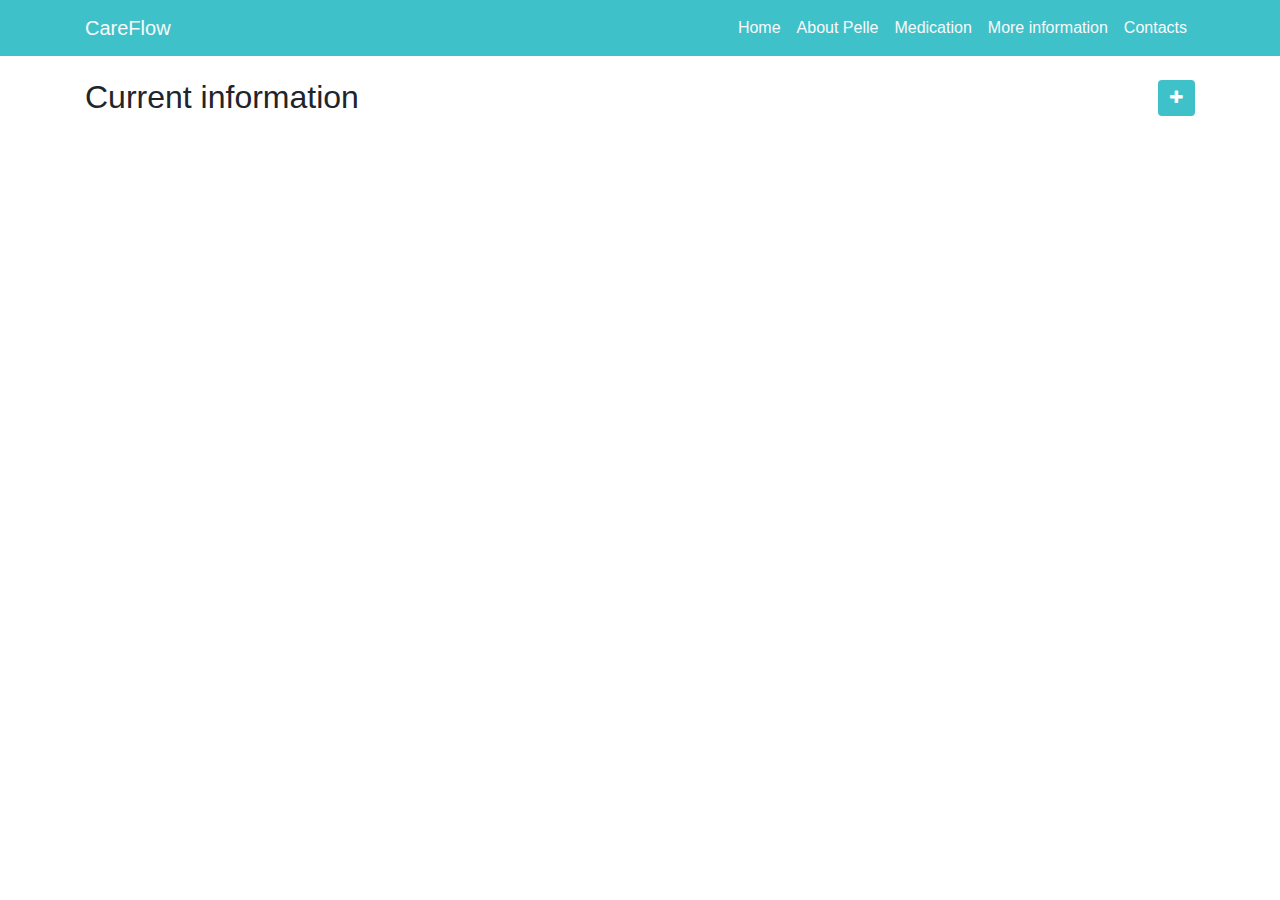
<file: main/index.html>
<!DOCTYPE html>
<html lang="en">

<head>

  <meta charset="utf-8">
  <meta name="viewport" content="width=device-width, initial-scale=1, shrink-to-fit=no">
  <meta name="description" content="">
  <meta name="author" content="">

  <title>CareFlow</title>

  <!-- Bootstrap core CSS -->
  <link href="vendor/bootstrap/css/bootstrap.min.css" rel="stylesheet">

  <!-- Custom styles for this template -->
  <link href="css/style.css" rel="stylesheet">

  <!-- Bootstrap core JavaScript -->
  <script src="vendor/jquery/jquery.min.js"></script>
  <script src="vendor/popper/popper.min.js"></script>
  <script src="vendor/bootstrap/js/bootstrap.min.js"></script>

  <link href="https://maxcdn.bootstrapcdn.com/font-awesome/4.7.0/css/font-awesome.min.css" rel="stylesheet">
</head>

<body>

<!-- Navigation -->
<nav class="navbar fixed-top navbar-expand-lg navbar-light fixed-top" style="background-color: #3fc1c9;">
  <div class="container">
    <a class="navbar-brand text-light" href="index.html">CareFlow</a>
    <button class="navbar-toggler navbar-toggler-right" type="button" data-toggle="collapse" data-target="#navbarResponsive" aria-controls="navbarResponsive" aria-expanded="false" aria-label="Toggle navigation">
      <span class="navbar-toggler-icon"></span>
    </button>
    <div class="collapse navbar-collapse" id="navbarResponsive">
      <ul class="navbar-nav ml-auto">
        <li class="nav-item">
          <a class="nav-link text-light" href="index.html">Home</a>
        </li>
        <li class="nav-item">
          <a class="nav-link text-light" href="about.html">About Pelle</a>
        </li>
        <li class="nav-item">
          <a class="nav-link text-light" href="medication.html">Medication</a>
        </li>
        <li class="nav-item">
          <a class="nav-link text-light" href="more_information.html">More information</a>
        </li>
        <li class="nav-item">
          <a class="nav-link text-light" href="contacts.html">Contacts</a>
        </li>
      </ul>
    </div>
  </div>
</nav>

<!-- Page Content -->
<div class="container">

  <div class="row">
    <div class="col-10">
      <h2 class="my-4 careflow-text-dark">Current information</h2>
    </div>

    <div class="col align-self-center">
      <button type="button" style="float:right; border-style:none; background-color: #3fc1c9;" class="btn btn-primary" data-toggle="modal" data-target="#add_info_page">
        <span class="fa fa-plus"></span>
      </button>
    </div>
  </div>

  <div id="events_list" class="list-group"></div>

  <!-- Modal -->
  <div class="modal fade" id="add_info_page" tabindex="-1" role="dialog" aria-labelledby="exampleModalLabel" aria-hidden="true">
    <div class="modal-dialog" role="document">
      <div class="modal-content">
        <div class="modal-header">
          <h5 class="modal-title careflow-text-dark" id="exampleModalLabel">Add new information</h5>
          <button type="button" class="close" data-dismiss="modal" aria-label="Close">
            <span aria-hidden="true">&times;</span>
          </button>
        </div>
        <div class="modal-body">
        <form>
          <div class="form-group">
            <label class="careflow-text-dark" for="inputsm">Tags</label>
            <br />
            <div class="btn-group" role="group" aria-label="Basic example" data-toggle="buttons">
              <button type="button" id="tag_family" value="family" class="btn btn-outline-info disabled">Family</button>
              <button type="button" id="tag_school" value="school" class="btn btn-outline-success disabled">School</button>
              <button type="button" id="tag_daycare" value="daycare" class="btn btn-outline-warning disabled">Daycare</button>
              <button type="button" id="tag_medical" value="medical" class="btn btn-outline-danger disabled">Medical</button>
            </div>
          </div>
          <label class="careflow-text-dark" for="comment">Comment:</label>
          <textarea class="form-control mb-4 careflow-text-dark" rows="5" id="comment" name="description"></textarea>
        </form>

        </div>
        <div class="modal-footer">
          <button type="button" class="btn btn-secondary" data-dismiss="modal">Close</button>
          <button type="button" style="border-style:none; background-color: #3fc1c9;" class="btn btn-primary" data-dismiss="modal" onclick="on_submit()">New post</button>
        </div>
      </div>
    </div>
  </div>

  <script type="text/javascript">
      $(document).ready(function() {
          $.get("http://127.0.0.1:5000/current_events/", function(data, status) {
              var arr = JSON.parse(data);

              for (var i = 0; i < arr.length; i++) {
                  var json = arr[i];

                  var list_item = $('<a class="list-group-item m-1 careflow-text-dark careflow-list-item"></a>');
                  list_item.append('<h4 class="careflow-text-dark">' + json.date + '</h4>');
                  if(json.labels)
                  {
                      for (var j = 0; j < json.labels.length; j++) {
                          var badge_label = 'badge-primary';
                          console.log(json.labels);
                          switch(json.labels[j]){
                              case 'daycare':
                                  badge_label = 'badge-warning';
                                  break;
                              case 'medical':
                                  badge_label = 'badge-danger';
                                  break;
                              case 'family':
                                  badge_label = 'badge-info';
                                  break;
                              case 'school':
                                  badge_label = 'badge-success';
                                  break;
                          }
                          console.log(badge_label);
                          list_item.append('<span class="badge ' + badge_label + '">' + json.labels[j] + '</span> ');
                      }
                  }
                  list_item.append('<p class="list-group-item-text careflow-text-dark">' + json.data + '</p>');

                  $("#events_list").append(list_item);
              }
          });
      });

      on_submit = () => {
          $.ajax({
            type: 'POST',
            url: 'http://127.0.0.1:5000/add_event/',
            data: JSON.stringify({'labels':  get_labels(), 'data':document.getElementById('comment').value}),
            contentType: 'application/json',
            success: on_submit_success
            });
      }

      on_submit_success = () => {
        location.reload();
      }

      get_labels = () => {
        var json = [];

        if ($("#tag_family").hasClass("active")) {
          json.push("family");
        } if ($("#tag_school").hasClass("active")) {
          json.push("school");
        } if ($("#tag_daycare").hasClass("active")) {
          json.push("daycare");
        } if ($("#tag_medical").hasClass("active")) {
          json.push("medical");
        }

        return json;
      }
  </script>

</div>
<!-- /.container -->

</body>

</html>
</file>
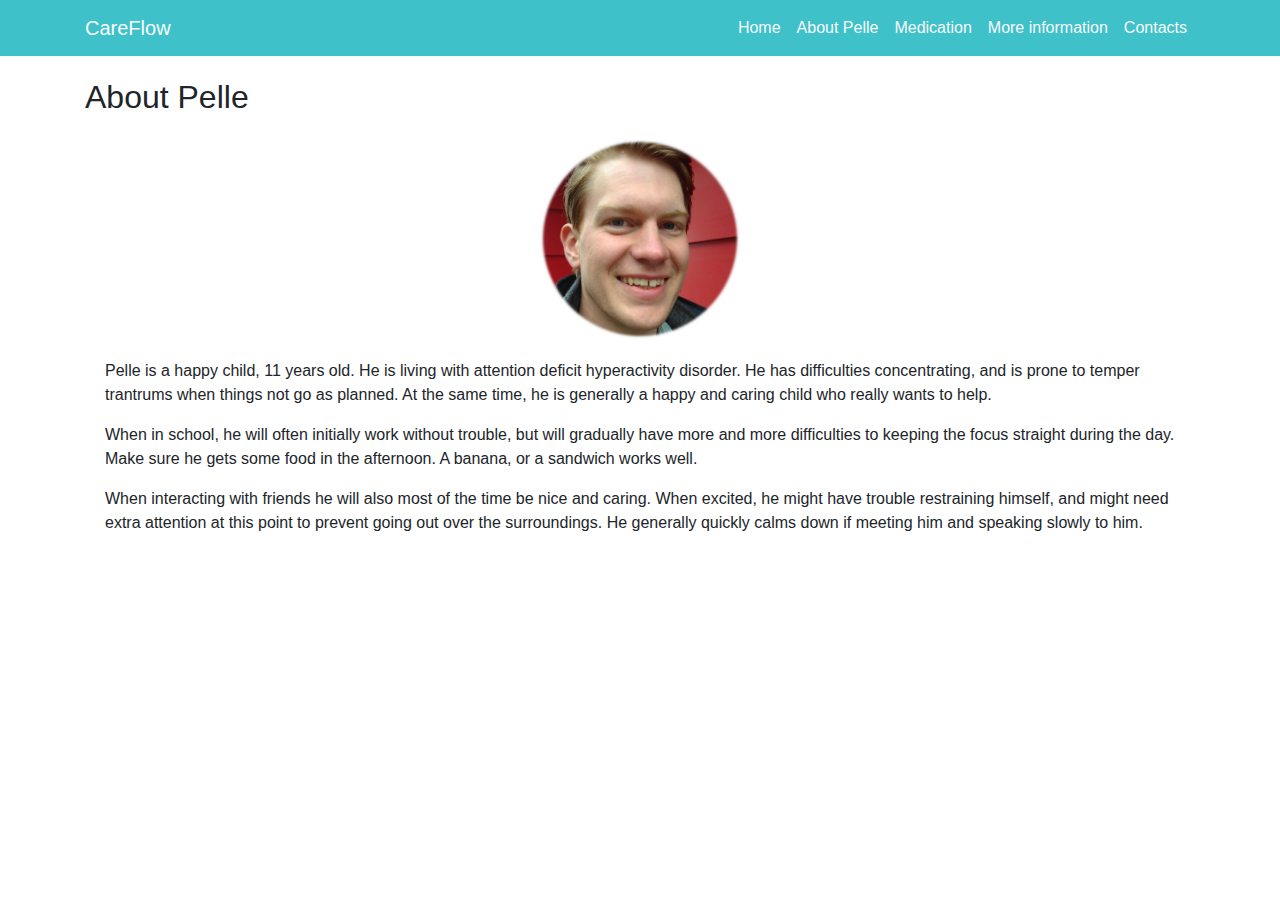
<file: main/about.html>
<!DOCTYPE html>
<html lang="en">

  <head>

    <meta charset="utf-8">
    <meta name="viewport" content="width=device-width, initial-scale=1, shrink-to-fit=no">
    <meta name="description" content="">
    <meta name="author" content="">

    <title>Careflow</title>

    <!-- Bootstrap core CSS -->
    <link href="vendor/bootstrap/css/bootstrap.min.css" rel="stylesheet">

    <!-- Custom styles for this template -->
    <link href="css/style.css" rel="stylesheet">

  </head>

  <body>

    <!-- Navigation -->
    <nav class="navbar fixed-top navbar-expand-lg navbar-light fixed-top" style="background-color: #3fc1c9;">
      <div class="container">
        <a class="navbar-brand text-light" href="index.html">CareFlow</a>
        <button class="navbar-toggler navbar-toggler-right" type="button" data-toggle="collapse" data-target="#navbarResponsive" aria-controls="navbarResponsive" aria-expanded="false" aria-label="Toggle navigation">
          <span class="navbar-toggler-icon"></span>
        </button>
        <div class="collapse navbar-collapse" id="navbarResponsive">
          <ul class="navbar-nav ml-auto">
            <li class="nav-item">
              <a class="nav-link text-light" href="index.html">Home</a>
            </li>
            <li class="nav-item">
              <a class="nav-link text-light" href="about.html">About Pelle</a>
            </li>
            <li class="nav-item">
              <a class="nav-link text-light" href="medication.html">Medication</a>
            </li>
            <li class="nav-item">
              <a class="nav-link text-light" href="more_information.html">More information</a>
            </li>
            <li class="nav-item">
              <a class="nav-link text-light" href="contacts.html">Contacts</a>
            </li>
          </ul>
        </div>
      </div>
    </nav>

    <!-- Page Content -->
    <div class="container">
      <h2 class="my-4 careflow-text-dark">About Pelle</h2>
      <div id="child_portrait" class="row justify-content-center">
        <img src="child_portrait_circle.jpg" alt="child portrait" width=200px height='100%' />
      </div>

      <div id="about_text" class="row justify-content-center">
        <p class="careflow-text-dark">
          Pelle is a happy child, 11 years old. He is living with attention deficit
          hyperactivity disorder. He has difficulties concentrating, and is prone to temper trantrums
          when things not go as planned. At the same time, he is generally a happy and caring child
          who really wants to help.
        </p>

        <p class="careflow-text-dark">
          When in school, he will often initially work without trouble, but will gradually have
          more and more difficulties to keeping the focus straight during the day.
          Make sure he gets some food in the afternoon. A banana, or a sandwich works well.
        </p>

        <p class="careflow-text-dark">
          When interacting with friends he will also most of the time be nice and caring. When excited,
          he might have trouble restraining himself, and might need extra attention at this point
          to prevent going out over the surroundings. He generally quickly calms down if meeting him
          and speaking slowly to him.
        </p>
      </div>
    </div>

    <!-- Bootstrap core JavaScript -->
    <script src="vendor/jquery/jquery.min.js"></script>
    <script src="vendor/popper/popper.min.js"></script>
    <script src="vendor/bootstrap/js/bootstrap.min.js"></script>

  </body>

</html>
</file>
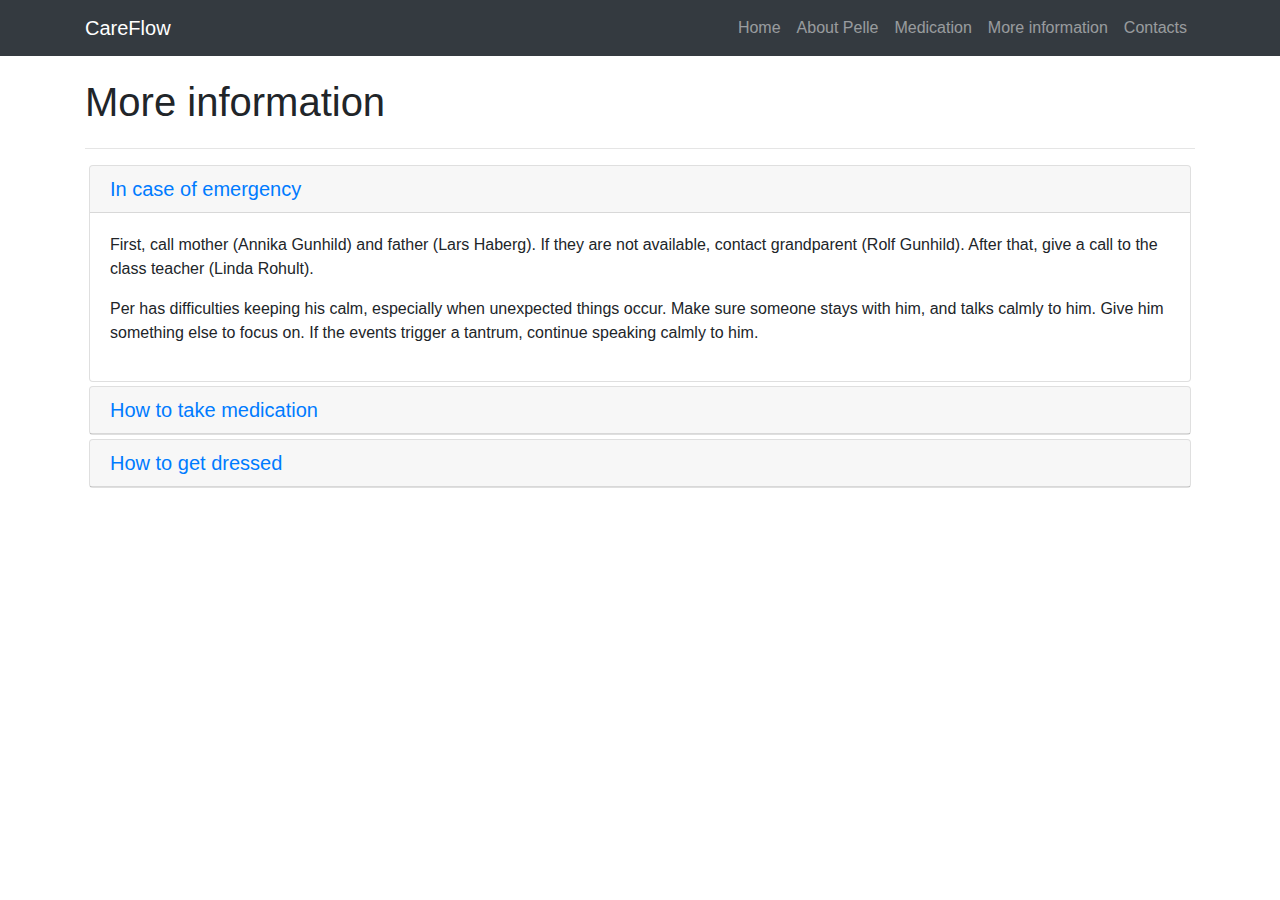
<file: main/checklists.html>
<!DOCTYPE html>
<html lang="en">

  <head>

    <meta charset="utf-8">
    <meta name="viewport" content="width=device-width, initial-scale=1, shrink-to-fit=no">
    <meta name="description" content="">
    <meta name="author" content="">

    <title>OpenHack17 Göteborg - JODD</title>

    <!-- Bootstrap core CSS -->
    <link href="vendor/bootstrap/css/bootstrap.min.css" rel="stylesheet">

    <!-- Custom styles for this template -->
    <link href="css/style.css" rel="stylesheet">

  </head>

  <body>

    <!-- Navigation -->
    <nav class="navbar fixed-top navbar-expand-lg navbar-dark bg-dark fixed-top">
      <div class="container">
        <a class="navbar-brand" href="index.html">CareFlow</a>
        <button class="navbar-toggler navbar-toggler-right" type="button" data-toggle="collapse" data-target="#navbarResponsive" aria-controls="navbarResponsive" aria-expanded="false" aria-label="Toggle navigation">
          <span class="navbar-toggler-icon"></span>
        </button>
        <div class="collapse navbar-collapse" id="navbarResponsive">
          <ul class="navbar-nav ml-auto">
            <li class="nav-item">
              <a class="nav-link" href="index.html">Home</a>
            </li>
            <li class="nav-item">
              <a class="nav-link" href="about.html">About Pelle</a>
            </li>
            <li class="nav-item">
              <a class="nav-link" href="medication.html">Medication</a>
            </li>
            <li class="nav-item">
              <a class="nav-link" href="checklists.html">More information</a>
            </li>
            <li class="nav-item">
              <a class="nav-link" href="contacts.html">Contacts</a>
            </li>
          </ul>
        </div>
      </div>
    </nav>

    <!-- Bootstrap core JavaScript -->
    <script src="vendor/jquery/jquery.min.js"></script>
    <script src="vendor/popper/popper.min.js"></script>
    <script src="vendor/bootstrap/js/bootstrap.min.js"></script>

    <!-- Page Content -->
    <div class="container">

      <h1 class="my-4">More information</h1>

      <hr>

	  <div class="mb-4" id="accordion" role="tablist" aria-multiselectable="true">
        <div class="card m-1">
          <div class="card-header" role="tab" id="headingOne">
            <h5 class="mb-0">
              <a data-toggle="collapse" data-parent="#accordion" href="#collapseOne" aria-expanded="true" aria-controls="collapseOne">In case of emergency</a>
            </h5>
          </div>

          <div id="collapseOne" class="collapse show" role="tabpanel" aria-labelledby="headingOne">
            <div class="card-body">
              <p>
                First, call mother (Annika Gunhild) and father (Lars Haberg).
                If they are not available, contact grandparent (Rolf Gunhild).
                After that, give a call to the class teacher (Linda Rohult).
              </p>
              <p>
                Per has difficulties keeping his calm, especially when unexpected things
                occur. Make sure someone stays with him, and talks calmly to him.
                Give him something else to focus on. If the events trigger a tantrum,
                continue speaking calmly to him.
              </p>
            </div>
          </div>
        </div>
        <div class="card m-1">
          <div class="card-header" role="tab" id="headingTwo">
            <h5 class="mb-0">
              <a class="collapsed" data-toggle="collapse" data-parent="#accordion" href="#collapseTwo" aria-expanded="false" aria-controls="collapseTwo">How to take medication
              </a>
            </h5>
          </div>
          <div id="collapseTwo" class="collapse" role="tabpanel" aria-labelledby="headingTwo">
            <div class="card-body">
              Anim pariatur cliche reprehenderit, enim eiusmod high life accusamus terry richardson ad squid. 3 wolf moon officia aute, non cupidatat skateboard dolor brunch. Food truck quinoa nesciunt laborum eiusmod. Brunch 3 wolf moon tempor, sunt aliqua put a bird on it squid single-origin coffee nulla assumenda shoreditch et. Nihil anim keffiyeh helvetica, craft beer labore wes anderson cred nesciunt sapiente ea proident. Ad vegan excepteur butcher vice lomo. Leggings occaecat craft beer farm-to-table, raw denim aesthetic synth nesciunt you probably haven't heard of them accusamus labore sustainable VHS.
            </div>
          </div>
        </div>
        <div class="card m-1">
          <div class="card-header" role="tab" id="headingThree">
            <h5 class="mb-0">
              <a class="collapsed" data-toggle="collapse" data-parent="#accordion" href="#collapseThree" aria-expanded="false" aria-controls="collapseThree">How to get dressed</a>
            </h5>
          </div>
          <div id="collapseThree" class="collapse" role="tabpanel" aria-labelledby="headingThree">
            <div class="card-body">
              Anim pariatur cliche reprehenderit, enim eiusmod high life accusamus terry richardson ad squid. 3 wolf moon officia aute, non cupidatat skateboard dolor brunch. Food truck quinoa nesciunt laborum eiusmod. Brunch 3 wolf moon tempor, sunt aliqua put a bird on it squid single-origin coffee nulla assumenda shoreditch et. Nihil anim keffiyeh helvetica, craft beer labore wes anderson cred nesciunt sapiente ea proident. Ad vegan excepteur butcher vice lomo. Leggings occaecat craft beer farm-to-table, raw denim aesthetic synth nesciunt you probably haven't heard of them accusamus labore sustainable VHS.
            </div>
          </div>
        </div>
      </div>
    </div>
    <!-- /.container -->

  </body>

</html>
</file>
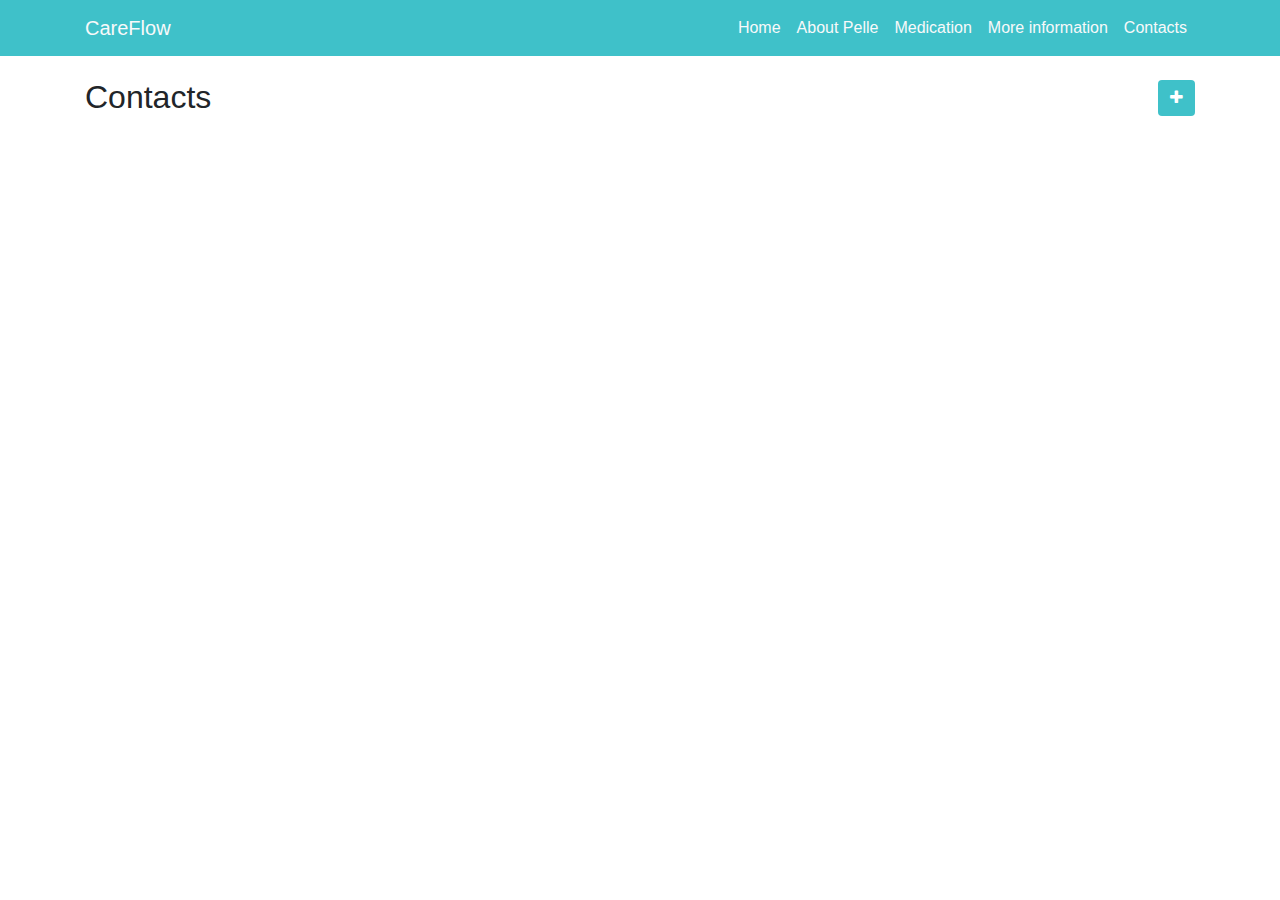
<file: main/contacts.html>
<!DOCTYPE html>
<html lang="en">

  <head>

    <meta charset="utf-8">
    <meta name="viewport" content="width=device-width, initial-scale=1, shrink-to-fit=no">
    <meta name="description" content="">
    <meta name="author" content="">

    <title>CareFlow</title>

    <!-- Bootstrap core CSS -->
    <link href="vendor/bootstrap/css/bootstrap.min.css" rel="stylesheet">

    <!-- Custom styles for this template -->
    <link href="css/style.css" rel="stylesheet">

  <link href="https://maxcdn.bootstrapcdn.com/font-awesome/4.7.0/css/font-awesome.min.css" rel="stylesheet">

  </head>

  <body>

    <!-- Navigation -->
    <nav class="navbar fixed-top navbar-expand-lg navbar-light fixed-top" style="background-color: #3fc1c9;"">
      <div class="container">
        <a class="navbar-brand text-light" href="index.html">CareFlow</a>
        <button class="navbar-toggler navbar-toggler-right" type="button" data-toggle="collapse" data-target="#navbarResponsive" aria-controls="navbarResponsive" aria-expanded="false" aria-label="Toggle navigation">
          <span class="navbar-toggler-icon"></span>
        </button>
        <div class="collapse navbar-collapse" id="navbarResponsive">
          <ul class="navbar-nav ml-auto">
            <li class="nav-item">
              <a class="nav-link text-light" href="index.html">Home</a>
            </li>
            <li class="nav-item">
              <a class="nav-link text-light" href="about.html">About Pelle</a>
            </li>
            <li class="nav-item">
              <a class="nav-link text-light" href="medication.html">Medication</a>
            </li>
            <li class="nav-item">
              <a class="nav-link text-light" href="more_information.html">More information</a>
            </li>
            <li class="nav-item">
              <a class="nav-link text-light" href="contacts.html">Contacts</a>
            </li>
          </ul>
        </div>
      </div>
    </nav>

    <!-- Bootstrap core JavaScript -->
    <script src="vendor/jquery/jquery.min.js"></script>
    <script src="vendor/popper/popper.min.js"></script>
    <script src="vendor/bootstrap/js/bootstrap.min.js"></script>

    <!-- Page Content -->
    <div class="container">

      <div class="row">
        <div class="col-10">
          <h2 class="my-4 careflow-text-dark">Contacts</h2>
        </div>

        <div class="col align-self-center">
          <button type="button" style="float:right; border-style:none; background-color: #3fc1c9;"  class="btn btn-primary" data-toggle="modal" data-target="#add_contact">
            <span class="fa fa-plus"></span>
          </button>
        </div>
      </div>

      <div id="medicin_list" class="col list-group careflow-text-dark"></div>

    <!-- Modal -->
    <div class="modal fade" id="add_contact" tabindex="-1" role="dialog" aria-labelledby="exampleModalLabel" aria-hidden="true">
      <div class="modal-dialog" role="document">
        <div class="modal-content">
          <div class="modal-header">
            <h5 class="modal-title careflow-text-dark" id="exampleModalLabel">Add contact</h5>
            <button type="button" class="close" data-dismiss="modal" aria-label="Close">
              <span aria-hidden="true">&times;</span>
            </button>
          </div>
          <div class="modal-body">
            <form>
              <div class="form-group">
                <label class="careflow-text-dark" for="input_name">Name</label>
                <input type="text" class="form-control careflow-text-dark" id="input_name" aria-describedby="name_help" placeholder="Anna Andersson">
              </div>
              <div class="form-group">
                <label class="careflow-text-dark" for="input_role">Role</label>
                <input type="text" class="form-control careflow-text-dark" id="input_role" aria-describedby="name_help" placeholder="Teacher, Nurse, etc.">
              </div>              
              <div class="form-group">
                <label class="careflow-text-dark" for="input_phone">Phone number</label>
                <input type="tel" class="form-control careflow-text-dark" id="input_phone" placeholder="07XXXXXXXX">
              </div>
              <div class="form-group">
                <label class="careflow-text-dark" for="input_email">Email</label>
                <input type="email" class="form-control careflow-text-dark" id="input_email" placeholder="anna.andersson@mail.com">
              </div>
              <div class="form-group">
                <label class="careflow-text-dark" for="input_tags">Tags</label>
                <br />
                <div class="btn-group" role="group" aria-label="Basic example" data-toggle="buttons">
                  <button type="button" id="tag_family" class="btn btn-outline-info disabled">Family</button>
                  <button type="button" id="tag_school" class="btn btn-outline-success disabled">School</button>
                  <button type="button" id="tag_daycare"  class="btn btn-outline-warning disabled">Daycare</button>
                  <button type="button" id="tag_medical"  class="btn btn-outline-danger disabled">Medical</button>
                </div>
              </div>
            </form>

          </div>
          <div class="modal-footer">
            <button type="button" class="btn btn-secondary" data-dismiss="modal">Close</button>
            <button type="button" style="border-style:none; background-color: #3fc1c9;" class="btn btn-primary" data-dismiss="modal" onclick="on_submit()">Add Contact</button>
          </div>
        </div>
      </div>
    </div>

      <script type="text/javascript">
        $(document).ready(function() {
          $.get("http://127.0.0.1:5000/contacts/", function(data, status) {

            console.log("request!");

            var arr = JSON.parse(data);

            for (var i = 0; i < arr.length; i++) {
              var json = arr[i];
              var list_item = $('<a class="list-group-item m-1"></a>');
              list_item.append('<h4>' + json.name + '</h4>');
              if(json.labels)
              {
                  for (var j = 0; j < json.labels.length; j++) {
                      var badge_label = 'badge-primary';
                      console.log(json.labels);
                      switch(json.labels[j]){
                          case 'daycare':
                              badge_label = 'badge-warning';
                              break;
                          case 'medical':
                              badge_label = 'badge-danger';
                              break;
                          case 'family':
                              badge_label = 'badge-info';
                              break;
                          case 'school':
                              badge_label = 'badge-success';
                              break;
                      }
                      console.log(badge_label);
                      list_item.append('<span class="badge ' + badge_label + '">' + json.labels[j] + '</span> ');
                  }
              }
              list_item.append('<p class="list-group-item-text">' + json.role + '</p>');
              list_item.append('<p class="list-group-item-text">' + json.phone + '</p>');
              list_item.append('<p class="list-group-item-text">' + json.email + '</p>');

              $("#medicin_list").append(list_item);
            }
          });
        });


        on_submit = () => {
            $.ajax({
              type: 'POST',
              url: 'http://127.0.0.1:5000/add_contact/',
              data: JSON.stringify({'name': document.getElementById('input_name').value,
                                    'role': document.getElementById('input_role').value,
                                    'phone': document.getElementById('input_phone').value,
                                    'email': document.getElementById('input_email').value,
                                    'labels': get_labels() }),
              contentType: 'application/json',
              success: on_submit_success
              });
        }


        on_submit_success = () => {
          location.reload();
        }

        get_labels = () => {
          var json = [];
  
            if ($("#tag_family").hasClass("active")) {
              json.push("family");
            } if ($("#tag_school").hasClass("active")) {
              json.push("school");
            } if ($("#tag_daycare").hasClass("active")) {
              json.push("daycare");
            } if ($("#tag_medical").hasClass("active")) {
              json.push("medical");
            }
  
          return json;
        }
      </script>

    </div>
    <!-- /.container -->

  </body>

</html>
</file>
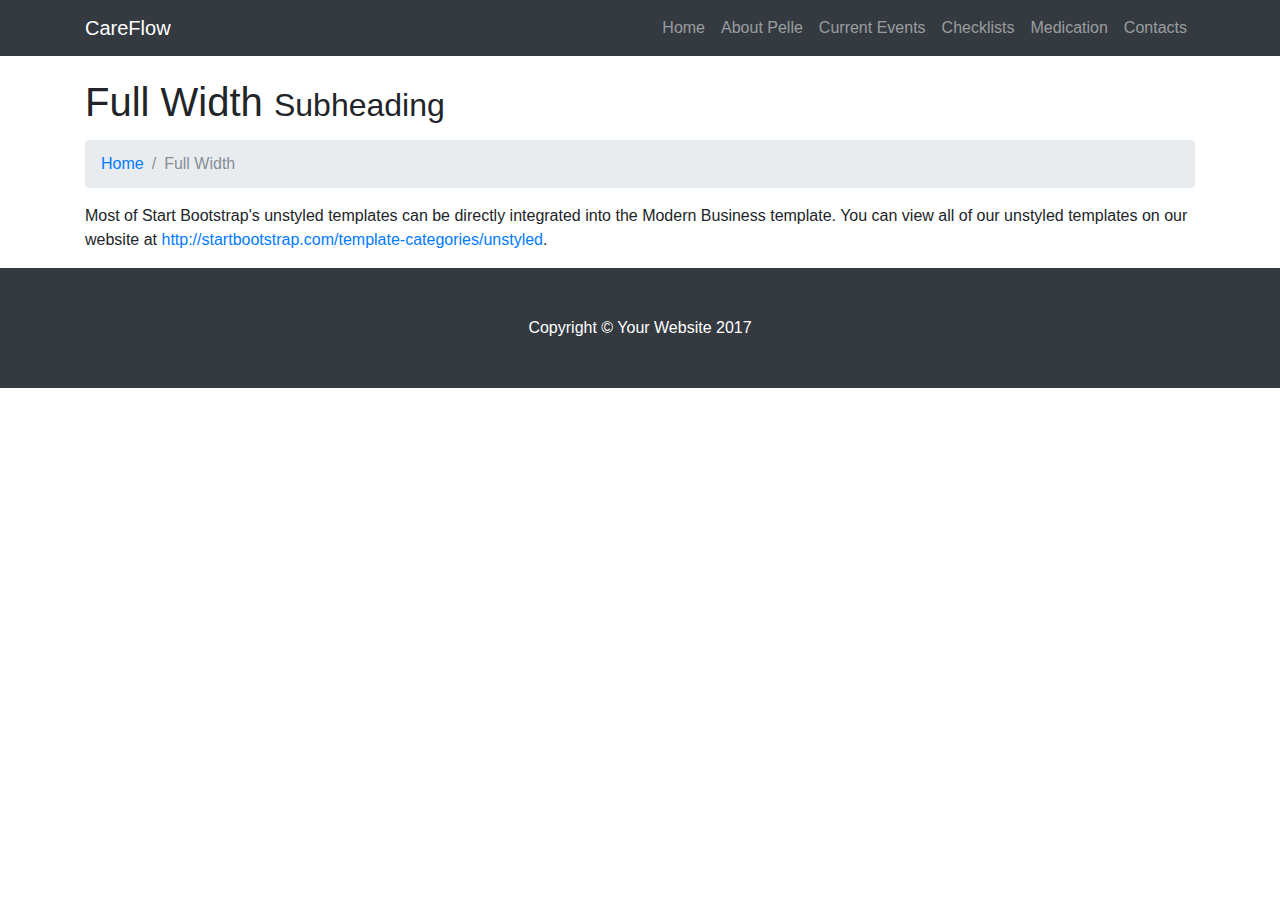
<file: main/full-width.html>
<!DOCTYPE html>
<html lang="en">

  <head>

    <meta charset="utf-8">
    <meta name="viewport" content="width=device-width, initial-scale=1, shrink-to-fit=no">
    <meta name="description" content="">
    <meta name="author" content="">

    <title>Modern Business - Start Bootstrap Template</title>

    <!-- Bootstrap core CSS -->
    <link href="vendor/bootstrap/css/bootstrap.min.css" rel="stylesheet">

    <!-- Custom styles for this template -->
    <link href="css/style.css" rel="stylesheet">

  </head>

  <body>

    <!-- Navigation -->
    <nav class="navbar fixed-top navbar-expand-lg navbar-dark bg-dark fixed-top">
      <div class="container">
        <a class="navbar-brand" href="index.html">CareFlow</a>
        <button class="navbar-toggler navbar-toggler-right" type="button" data-toggle="collapse" data-target="#navbarResponsive" aria-controls="navbarResponsive" aria-expanded="false" aria-label="Toggle navigation">
          <span class="navbar-toggler-icon"></span>
        </button>
        <div class="collapse navbar-collapse" id="navbarResponsive">
          <ul class="navbar-nav ml-auto">
            <li class="nav-item">
              <a class="nav-link" href="index.html">Home</a>
            </li>
            <li class="nav-item">
              <a class="nav-link" href="about.html">About Pelle</a>
            </li>
            <li class="nav-item">
              <a class="nav-link" href="feed.html">Current Events</a>
            </li>
            <li class="nav-item">
              <a class="nav-link" href="more_information.html">Checklists</a>
            </li>
            <li class="nav-item">
              <a class="nav-link" href="medication.html">Medication</a>
            </li>
            <li class="nav-item">
              <a class="nav-link" href="contacts.html">Contacts</a>
            </li>
          </ul>
        </div>
      </div>
    </nav>

    <!-- Page Content -->
    <div class="container">

      <!-- Page Heading/Breadcrumbs -->
      <h1 class="mt-4 mb-3">Full Width
        <small>Subheading</small>
      </h1>

      <ol class="breadcrumb">
        <li class="breadcrumb-item">
          <a href="index.html">Home</a>
        </li>
        <li class="breadcrumb-item active">Full Width</li>
      </ol>

      <p>Most of Start Bootstrap's unstyled templates can be directly integrated into the Modern Business template. You can view all of our unstyled templates on our website at
        <a href="http://startbootstrap.com/template-categories/unstyled">http://startbootstrap.com/template-categories/unstyled</a>.</p>

    </div>
    <!-- /.container -->

    <!-- Footer -->
    <footer class="py-5 bg-dark">
      <div class="container">
        <p class="m-0 text-center text-white">Copyright &copy; Your Website 2017</p>
      </div>
      <!-- /.container -->
    </footer>

    <!-- Bootstrap core JavaScript -->
    <script src="vendor/jquery/jquery.min.js"></script>
    <script src="vendor/popper/popper.min.js"></script>
    <script src="vendor/bootstrap/js/bootstrap.min.js"></script>

  </body>

</html>
</file>
<file: main/css/style.css>
/*!
 * Start Bootstrap - Modern Business (http://startbootstrap.com/template-overviews/modern-business)
 * Copyright 2013-2017 Start Bootstrap
 * Licensed under MIT (https://github.com/BlackrockDigital/startbootstrap-logomodern-business-nav/blob/master/LICENSE)
 */

body {
    padding-top: 54px;
}

@media (min-width: 992px) {
    body {
        padding-top: 56px;
    }
}

.carousel-item {
    height: 65vh;
    min-height: 300px;
    background: no-repeat center center scroll;
    -webkit-background-size: cover;
    -moz-background-size: cover;
    -o-background-size: cover;
    background-size: cover;
}

.portfolio-item {
    margin-bottom: 30px;
}

#child_portrait {
    margin-top: 20px;
    margin-bottom: 20px;
}

#about_text {
    margin-right: 20px;
    margin-left: 20px;
}
</file>
